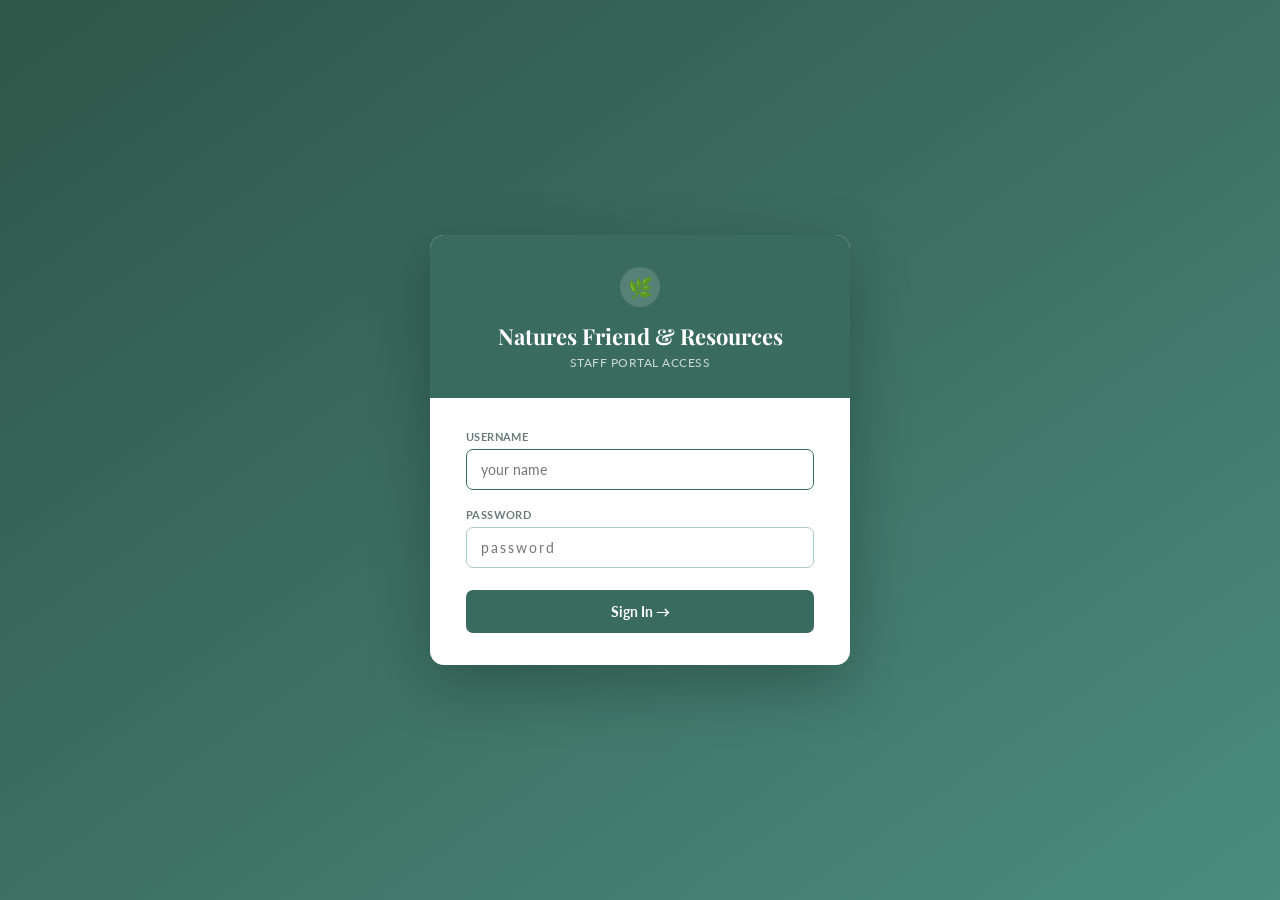
<file: index.html>
<!DOCTYPE html>
<html lang="en">
<head>
<meta charset="UTF-8">
<meta name="viewport" content="width=device-width, initial-scale=1.0">
<title>NFR Staff Portal — Sign In</title>
<link href="https://fonts.googleapis.com/css2?family=Playfair+Display:wght@600;700&family=Lato:wght@300;400;700&display=swap" rel="stylesheet">
<link rel="stylesheet" href="https://cdnjs.cloudflare.com/ajax/libs/font-awesome/6.5.1/css/all.min.css" crossorigin="anonymous">
<style>
  :root {
    --primary:  #3A6B5F;
    --primary2: #2E5548;
    --accent:   #E07B54;
    --light:    #F2F8F6;
    --border:   #A8CEBF;
    --text:     #2C2C2C;
    --muted:    #6B7B7A;
    --error:    #DC2626;
    --success:  #059669;
  }
  * { box-sizing: border-box; margin: 0; padding: 0; }

  /* ── LOGIN SCREEN ─────────────────────────────────────────────── */
  body.login-mode {
    font-family: 'Lato', sans-serif;
    background: linear-gradient(145deg, #2E5548 0%, #4A8C7E 100%);
    min-height: 100vh;
    display: flex; align-items: center; justify-content: center;
    padding: 20px;
  }

  .login-card {
    background: #fff;
    border-radius: 14px;
    width: 100%; max-width: 420px;
    box-shadow: 0 20px 60px rgba(0,0,0,.25);
    overflow: hidden;
  }

  .card-header {
    background: var(--primary);
    padding: 32px 36px 28px;
    text-align: center;
    color: #fff;
  }
  .card-header h1 {
    font-family: 'Playfair Display', serif;
    font-size: 22px; font-weight: 700;
    margin-bottom: 4px;
  }
  .card-header p {
    font-size: 12px; opacity: .75; letter-spacing: .5px; text-transform: uppercase;
  }
  .card-header .nfr-dot {
    display: inline-block; width: 40px; height: 40px; border-radius: 50%;
    background: rgba(255,255,255,.15); margin-bottom: 14px;
    font-size: 20px; line-height: 40px;
  }

  .card-body { padding: 32px 36px; }

  .step { display: none; }
  .step.active { display: block; }

  .field { margin-bottom: 18px; }
  .field label {
    display: block; font-size: 11px; font-weight: 700; color: var(--muted);
    text-transform: uppercase; letter-spacing: .4px; margin-bottom: 6px;
  }
  .field input {
    width: 100%; border: 1.5px solid var(--border); border-radius: 7px;
    padding: 11px 14px; font-family: 'Lato', sans-serif; font-size: 14px;
    color: var(--text); outline: none; transition: border-color .15s;
    background: #fff;
  }
  .field input:focus { border-color: var(--primary); }
  .field input[type=password] { letter-spacing: 2px; }

  .btn {
    width: 100%; padding: 13px; border: none; border-radius: 7px;
    font-family: 'Lato', sans-serif; font-size: 14px; font-weight: 700;
    cursor: pointer; transition: opacity .15s; margin-top: 4px;
  }
  .btn:hover { opacity: .88; }
  .btn-primary { background: var(--primary); color: #fff; }
  .btn-accent  { background: var(--accent);  color: #fff; }

  .msg {
    font-size: 13px; padding: 10px 14px; border-radius: 6px;
    margin-bottom: 16px; display: none;
  }
  .msg.error   { background: #FEE2E2; color: var(--error);   border: 1px solid #FECACA; display: block; }
  .msg.success { background: #D1FAE5; color: var(--success); border: 1px solid #A7F3D0; display: block; }

  .setup-intro {
    font-size: 13px; color: var(--muted); margin-bottom: 20px; line-height: 1.5;
  }
  .setup-intro strong { color: var(--primary); }

  .strength-bar { height: 4px; border-radius: 2px; margin-top: 6px; background: #E5E7EB; overflow: hidden; }
  .strength-fill { height: 100%; border-radius: 2px; transition: width .3s, background .3s; width: 0%; }

  .back-link {
    display: block; text-align: center; margin-top: 14px;
    font-size: 12px; color: var(--muted); cursor: pointer;
    text-decoration: underline;
  }
  .back-link:hover { color: var(--primary); }

  /* ── DASHBOARD SCREEN ────────────────────────────────────────────── */
  body.dashboard-mode {
    font-family: 'Lato', sans-serif;
    background: #EEF3F1;
    min-height: 100vh;
  }

  .dash-topbar {
    background: var(--primary);
    color: #fff;
    padding: 16px 28px;
    display: flex;
    align-items: center;
    justify-content: space-between;
    box-shadow: 0 2px 12px rgba(0,0,0,.15);
  }
  .dash-brand {
    font-family: 'Playfair Display', serif;
    font-size: 18px;
    font-weight: 700;
  }
  .dash-brand span { opacity: .65; font-size: 13px; font-weight: 400; margin-left: 10px; }
  .dash-user { font-size: 13px; opacity: .85; margin-right: 14px; }
  .btn-logout {
    background: rgba(255,255,255,.15);
    border: 1px solid rgba(255,255,255,.35);
    color: #fff;
    border-radius: 6px;
    padding: 7px 16px;
    font-family: 'Lato', sans-serif;
    font-size: 12px; font-weight: 700;
    cursor: pointer;
    transition: background .15s;
  }
  .btn-logout:hover { background: rgba(255,255,255,.25); }

  .dash-main {
    max-width: 900px;
    margin: 0 auto;
    padding: 40px 24px;
  }
  .dash-welcome {
    font-family: 'Playfair Display', serif;
    font-size: 26px;
    color: var(--primary2);
    margin-bottom: 6px;
  }
  .dash-sub {
    font-size: 13px;
    color: var(--muted);
    margin-bottom: 32px;
  }

  .portal-grid {
    display: grid;
    grid-template-columns: repeat(auto-fill, minmax(190px, 1fr));
    gap: 18px;
  }

  .portal-tile {
    background: #fff;
    border-radius: 12px;
    padding: 28px 20px 22px;
    text-align: center;
    cursor: pointer;
    text-decoration: none;
    color: inherit;
    box-shadow: 0 2px 8px rgba(0,0,0,.07);
    transition: transform .15s, box-shadow .15s;
    display: block;
  }
  .portal-tile:hover {
    transform: translateY(-3px);
    box-shadow: 0 8px 24px rgba(0,0,0,.12);
  }
  .tile-icon {
    width: 52px; height: 52px; border-radius: 50%;
    display: flex; align-items: center; justify-content: center;
    margin: 0 auto 14px;
    font-size: 22px;
    color: #fff;
  }
  .tile-label {
    font-size: 14px; font-weight: 700; color: var(--text);
    margin-bottom: 4px;
  }
  .tile-sub {
    font-size: 11px; color: var(--muted);
  }
</style>
</head>
<body class="login-mode" id="page-body">

<!-- ══════════════════════════════════════════════════════
     LOGIN CARD (shown when not logged in)
══════════════════════════════════════════════════════ -->
<div class="login-card" id="login-card">
  <div class="card-header">
    <div class="nfr-dot">🌿</div>
    <h1>Natures Friend &amp; Resources</h1>
    <p>Staff Portal Access</p>
  </div>

  <div class="card-body">

    <!-- Step 1: Username + Password -->
    <div class="step active" id="step-login">
      <div id="msg-login" class="msg"></div>
      <div class="field">
        <label>Username</label>
        <input type="text" id="login-username" placeholder="your name" autocomplete="username"
               onkeydown="if(event.key==='Enter') document.getElementById('login-password').focus()">
      </div>
      <div class="field">
        <label>Password</label>
        <input type="password" id="login-password" placeholder="password" autocomplete="current-password"
               onkeydown="if(event.key==='Enter') attemptLogin()">
      </div>
      <button class="btn btn-primary" onclick="attemptLogin()">Sign In →</button>
    </div>

    <!-- Step 2: First-time password setup -->
    <div class="step" id="step-setup">
      <div class="setup-intro">
        Welcome, <strong id="setup-name-label"></strong>! Set a password for your account to continue.
      </div>
      <div id="msg-setup" class="msg"></div>
      <div class="field">
        <label>Create Password</label>
        <input type="password" id="setup-password" placeholder="Choose a password" autocomplete="new-password"
               oninput="checkStrength()"
               onkeydown="if(event.key==='Enter') document.getElementById('setup-confirm').focus()">
        <div class="strength-bar"><div class="strength-fill" id="strength-fill"></div></div>
      </div>
      <div class="field">
        <label>Confirm Password</label>
        <input type="password" id="setup-confirm" placeholder="Type it again" autocomplete="new-password"
               onkeydown="if(event.key==='Enter') createPassword()">
      </div>
      <button class="btn btn-accent" onclick="createPassword()">Create Password &amp; Sign In →</button>
      <span class="back-link" onclick="goBackToLogin()">← Back</span>
    </div>

  </div>
</div>

<!-- ══════════════════════════════════════════════════════
     DASHBOARD (shown after login)
══════════════════════════════════════════════════════ -->
<div id="dashboard" style="display:none; width:100%;">
  <div class="dash-topbar">
    <div class="dash-brand">
      🌿 NFR Staff Portal
      <span id="dash-role-label"></span>
    </div>
    <div style="display:flex; align-items:center; gap:8px;">
      <span class="dash-user" id="dash-user-label"></span>
      <button class="btn-logout" onclick="NFRAuth.logout()">Sign Out</button>
    </div>
  </div>
  <div class="dash-main">
    <div class="dash-welcome" id="dash-welcome"></div>
    <div class="dash-sub">Select a portal below.</div>
    <div class="portal-grid" id="portal-grid"></div>
  </div>
</div>

<script src="js/auth.js"></script>
<script>
// ── Portal card definitions ─────────────────────────────────────────────────
var PORTAL_CARDS = [
  { key: 'agreements',        label: 'Agreement Portal',    sub: 'Create & manage agreements', icon: 'fa-file-signature', color: '#3A6B5F', href: 'agreement-portal.html'   },
  { key: 'po',                label: 'Purchase Orders',     sub: 'View & track POs',           icon: 'fa-box-open',       color: '#5A7FA3', href: 'po-portal.html'          },
  { key: 'jen',               label: 'Operations',          sub: "Jen's portal",               icon: 'fa-clipboard-list', color: '#7A5FA3', href: 'jen-portal.html'         },
  { key: 'calculator',        label: 'Proposal Calculator', sub: 'Build job estimates',        icon: 'fa-calculator',     color: '#C06A2E', href: 'proposal-calculator.html'},
  { key: 'contract',          label: 'Contract Builder',    sub: 'Generate contracts',         icon: 'fa-file-contract',  color: '#2E7D6E', href: 'contract.html'           },
  { key: 'flooring',          label: 'Flooring Work Orders',sub: 'Field work orders',          icon: 'fa-layer-group',    color: '#8A6A2E', href: 'flooring-workorder.html' },
  { key: 'training-manager',  label: 'Training Dashboard',  sub: 'Manager view',               icon: 'fa-graduation-cap', color: '#1C5A8A', href: 'training-manager.html'   },
  { key: 'training-employee', label: 'My Training',         sub: 'Daily training plan',        icon: 'fa-graduation-cap', color: '#1C5A8A', href: 'training-employee.html'  },
];

// ── Step flow helpers ────────────────────────────────────────────────────────
var pendingUsername = '';

function showStep(id) {
  document.querySelectorAll('.step').forEach(function(s){ s.classList.remove('active'); });
  document.getElementById(id).classList.add('active');
}

function showMsg(id, text, type) {
  var el = document.getElementById(id);
  el.className = 'msg ' + type;
  el.textContent = text;
}

function clearMsg(id) {
  var el = document.getElementById(id);
  el.className = 'msg';
  el.textContent = '';
}

function goBackToLogin() {
  pendingUsername = '';
  clearMsg('msg-login');
  showStep('step-login');
  setTimeout(function(){ document.getElementById('login-username').focus(); }, 50);
}

// ── Login flow ───────────────────────────────────────────────────────────────
function attemptLogin() {
  var username = document.getElementById('login-username').value.trim().toLowerCase();
  var password = document.getElementById('login-password').value;

  if (!username) { showMsg('msg-login', 'Please enter your username.', 'error'); return; }
  if (!password) { showMsg('msg-login', 'Please enter your password.', 'error'); return; }

  // Unknown user
  if (!NFRAuth.users[username]) {
    showMsg('msg-login', 'Username not recognized. Check with Jose.', 'error');
    return;
  }

  // First-time setup (no password yet)
  if (!NFRAuth.hasPassword(username)) {
    pendingUsername = username;
    document.getElementById('setup-name-label').textContent = NFRAuth.users[username].name;
    document.getElementById('setup-password').value = '';
    document.getElementById('setup-confirm').value = '';
    clearMsg('msg-setup');
    showStep('step-setup');
    setTimeout(function(){ document.getElementById('setup-password').focus(); }, 50);
    return;
  }

  // Attempt sign-in
  var result = NFRAuth.login(username, password);
  if (result.ok) {
    showDashboard(result.session);
  } else {
    showMsg('msg-login', 'Incorrect password. Try again.', 'error');
    document.getElementById('login-password').value = '';
    document.getElementById('login-password').focus();
  }
}

// ── First-time password creation ────────────────────────────────────────────
function createPassword() {
  var pw  = document.getElementById('setup-password').value;
  var cfm = document.getElementById('setup-confirm').value;
  if (!pw)          { showMsg('msg-setup', 'Please choose a password.', 'error'); return; }
  if (pw.length < 4){ showMsg('msg-setup', 'Password must be at least 4 characters.', 'error'); return; }
  if (pw !== cfm)   { showMsg('msg-setup', 'Passwords do not match.', 'error'); return; }

  NFRAuth.setPassword(pendingUsername, pw);
  showMsg('msg-setup', 'Password created! Signing you in…', 'success');

  setTimeout(function() {
    var result = NFRAuth.login(pendingUsername, pw);
    if (result.ok) showDashboard(result.session);
  }, 700);
}

// ── Password strength indicator ──────────────────────────────────────────────
function checkStrength() {
  var pw   = document.getElementById('setup-password').value;
  var fill = document.getElementById('strength-fill');
  var score = 0;
  if (pw.length >= 6)          score++;
  if (pw.length >= 10)         score++;
  if (/[A-Z]/.test(pw))        score++;
  if (/[0-9]/.test(pw))        score++;
  if (/[^A-Za-z0-9]/.test(pw)) score++;
  var pcts = ['0%','20%','40%','60%','80%','100%'];
  var cols = ['#E5E7EB','#EF4444','#F59E0B','#EAB308','#22C55E','#10B981'];
  fill.style.width      = pcts[score];
  fill.style.background = cols[score];
}

// ── Render dashboard ─────────────────────────────────────────────────────────
function showDashboard(session) {
  // Switch to dashboard layout
  document.getElementById('page-body').className = 'dashboard-mode';
  document.getElementById('login-card').style.display = 'none';
  document.getElementById('dashboard').style.display  = 'block';

  // Header info
  document.getElementById('dash-welcome').textContent   = 'Welcome, ' + session.name + '.';
  document.getElementById('dash-user-label').textContent = session.name;
  document.getElementById('dash-role-label').textContent = '· ' + capitalizeRole(session.role);

  // Render portal cards the user has access to
  var grid  = document.getElementById('portal-grid');
  var cards = PORTAL_CARDS.filter(function(c){ return session.portals.indexOf(c.key) !== -1; });

  grid.innerHTML = cards.map(function(c) {
    return '<a class="portal-tile" href="' + c.href + '">' +
      '<div class="tile-icon" style="background:' + c.color + '">' +
        '<i class="fa-solid ' + c.icon + '"></i>' +
      '</div>' +
      '<div class="tile-label">' + c.label + '</div>' +
      '<div class="tile-sub">'   + c.sub   + '</div>' +
    '</a>';
  }).join('');
}

function capitalizeRole(r) {
  return r ? (r.charAt(0).toUpperCase() + r.slice(1)) : '';
}

// ── Auto-login if session already exists ─────────────────────────────────────
window.addEventListener('DOMContentLoaded', function() {
  var session = NFRAuth.getSession();
  if (session && NFRAuth.users[session.user]) {
    showDashboard(session);
  } else {
    setTimeout(function(){ document.getElementById('login-username').focus(); }, 50);
  }
});
</script>
</body>
</html>
</file>
<file: css/training-styles.css>
/* ============================================================
   NFR Team Training Portal — styles.css
   Palette: Cream / Espresso / Terracotta / Sage
   ============================================================ */

/* ── reset & variables ────────────────────────────────────── */

*, *::before, *::after {
  box-sizing: border-box;
  margin: 0;
  padding: 0;
}

:root {
  --cream:       #FAF7F2;
  --cream-dark:  #F0EBE2;
  --espresso:    #2C1A0E;
  --espresso-60: rgba(44, 26, 14, 0.6);
  --terracotta:  #C4622D;
  --terracotta-light: #F0D5C5;
  --sage:        #7A9E7E;
  --sage-light:  #D4E6D5;
  --gold:        #C9A96E;

  --white:       #FFFFFF;
  --grey-100:    #F5F5F5;
  --grey-200:    #E8E8E8;
  --grey-300:    #CCCCCC;
  --grey-500:    #888888;
  --grey-700:    #444444;
  --green:       #3A8C4E;
  --green-light: #D6EFDB;
  --red:         #C0392B;
  --red-light:   #FDECEA;
  --yellow:      #E6A817;
  --yellow-light:#FFF5D6;
  --blue:        #7BAFD4;
  --blue-light:  #D6EAF8;

  --font-head: 'Playfair Display', Georgia, serif;
  --font-body: 'Lato', Arial, sans-serif;

  --shadow-sm:  0 1px 3px rgba(0,0,0,.08);
  --shadow-md:  0 4px 12px rgba(0,0,0,.10);
  --shadow-lg:  0 8px 24px rgba(0,0,0,.12);

  --radius-sm:  4px;
  --radius-md:  8px;
  --radius-lg:  12px;

  --transition: 0.18s ease;
}

html {
  font-size: 16px;
  -webkit-text-size-adjust: 100%;
}

body {
  font-family: var(--font-body);
  background: var(--cream);
  color: var(--espresso);
  line-height: 1.6;
  min-height: 100vh;
}

a {
  color: var(--terracotta);
  text-decoration: none;
}

a:hover {
  text-decoration: underline;
}

h1, h2, h3 {
  font-family: var(--font-head);
  line-height: 1.25;
}

/* ── shared utilities ─────────────────────────────────────── */

.visually-hidden {
  position: absolute;
  width: 1px;
  height: 1px;
  overflow: hidden;
  clip: rect(0 0 0 0);
}

/* ============================================================
   LOGIN PAGE
   ============================================================ */

.page-login {
  min-height: 100vh;
  display: flex;
  align-items: center;
  justify-content: center;
  background: var(--cream);
}

.login-card {
  background: var(--white);
  border-radius: var(--radius-lg);
  box-shadow: var(--shadow-lg);
  padding: 2.5rem 2rem;
  width: 100%;
  max-width: 400px;
  text-align: center;
}

.login-brand {
  margin-bottom: 1.5rem;
}

.login-logo {
  display: inline-flex;
  align-items: center;
  justify-content: center;
  width: 52px;
  height: 52px;
  background: var(--terracotta);
  border-radius: 50%;
  color: var(--white);
  font-size: 1.5rem;
  margin-bottom: 0.75rem;
}

.login-brand h1 {
  font-size: 1.5rem;
  color: var(--espresso);
}

.login-brand .brand-sub {
  font-size: 0.85rem;
  color: var(--grey-500);
  margin-top: 0.2rem;
}

.login-form {
  display: flex;
  flex-direction: column;
  gap: 1rem;
}

.login-form label {
  text-align: left;
  font-size: 0.875rem;
  font-weight: 600;
  color: var(--espresso);
}

.login-form input {
  width: 100%;
  padding: 0.65rem 0.9rem;
  border: 1.5px solid var(--grey-300);
  border-radius: var(--radius-sm);
  font-family: var(--font-body);
  font-size: 1rem;
  background: var(--cream);
  color: var(--espresso);
  transition: border-color var(--transition);
}

.login-form input:focus {
  outline: none;
  border-color: var(--terracotta);
  background: var(--white);
}

.btn-login {
  padding: 0.75rem 1rem;
  background: var(--terracotta);
  color: var(--white);
  border: none;
  border-radius: var(--radius-sm);
  font-family: var(--font-body);
  font-size: 1rem;
  font-weight: 700;
  cursor: pointer;
  transition: background var(--transition), transform var(--transition);
}

.btn-login:hover {
  background: #a84e22;
  transform: translateY(-1px);
}

.btn-login:active {
  transform: translateY(0);
}

.login-error {
  display: none;
  background: var(--red-light);
  color: var(--red);
  border: 1px solid #f5c6cb;
  border-radius: var(--radius-sm);
  padding: 0.6rem 0.9rem;
  font-size: 0.875rem;
  text-align: left;
}

.login-error.visible {
  display: block;
}

.login-footer {
  margin-top: 1.5rem;
  font-size: 0.8rem;
  color: var(--grey-500);
}

/* ============================================================
   SHARED HEADER
   ============================================================ */

.app-header {
  background: var(--espresso);
  color: var(--cream);
  padding: 0 1.5rem;
  height: 56px;
  display: flex;
  align-items: center;
  justify-content: space-between;
  gap: 1rem;
  position: sticky;
  top: 0;
  z-index: 100;
  box-shadow: var(--shadow-md);
}

.header-brand {
  display: flex;
  align-items: center;
  gap: 0.6rem;
  font-family: var(--font-head);
  font-size: 1.1rem;
  font-weight: 700;
  color: var(--cream);
  white-space: nowrap;
}

.header-brand .brand-dot {
  color: var(--terracotta);
}

.header-right {
  display: flex;
  align-items: center;
  gap: 1rem;
}

.header-name {
  font-size: 0.9rem;
  color: var(--cream);
  opacity: 0.85;
}

.header-timer {
  font-family: 'Courier New', monospace;
  font-size: 0.85rem;
  color: var(--gold);
  background: rgba(255,255,255,0.1);
  padding: 0.2rem 0.5rem;
  border-radius: var(--radius-sm);
}

.btn-logout {
  padding: 0.35rem 0.8rem;
  background: transparent;
  color: var(--cream);
  border: 1.5px solid rgba(255,255,255,0.35);
  border-radius: var(--radius-sm);
  font-family: var(--font-body);
  font-size: 0.8rem;
  cursor: pointer;
  transition: background var(--transition), border-color var(--transition);
}

.btn-logout:hover {
  background: rgba(255,255,255,0.1);
  border-color: rgba(255,255,255,0.6);
}

/* ============================================================
   EMPLOYEE PAGE
   ============================================================ */

.employee-main {
  max-width: 960px;
  margin: 0 auto;
  padding: 2rem 1.5rem 4rem;
}

/* Rest / no-training card */

.rest-card {
  background: var(--white);
  border-radius: var(--radius-lg);
  box-shadow: var(--shadow-md);
  padding: 3rem 2rem;
  text-align: center;
  margin-top: 3rem;
}

.rest-icon {
  font-size: 2.5rem;
  margin-bottom: 1rem;
}

.rest-card h2 {
  font-size: 1.5rem;
  color: var(--espresso);
  margin-bottom: 0.5rem;
}

.rest-card p {
  color: var(--grey-500);
}

/* Training card */

.training-card {
  background: var(--white);
  border-radius: var(--radius-lg);
  box-shadow: var(--shadow-md);
  overflow: hidden;
  border-top: 4px solid var(--accent, var(--terracotta));
}

.training-card > * {
  padding-left: 2rem;
  padding-right: 2rem;
}

.week-badge {
  display: inline-block;
  background: var(--cream-dark);
  color: var(--espresso-60);
  font-size: 0.8rem;
  font-weight: 700;
  letter-spacing: 0.04em;
  text-transform: uppercase;
  padding: 0.4rem 0.75rem;
  border-radius: 0 0 var(--radius-md) var(--radius-md);
  margin-bottom: 0;
  margin-top: 0;
  padding-left: 2rem;
  padding-right: 2rem;
}

.topic-title {
  font-size: 1.75rem;
  color: var(--espresso);
  padding-top: 1.25rem;
  padding-bottom: 0.5rem;
}

.completion-badge {
  display: inline-flex;
  align-items: center;
  gap: 0.4rem;
  background: var(--green-light);
  color: var(--green);
  font-size: 0.875rem;
  font-weight: 700;
  padding: 0.3rem 0.8rem;
  border-radius: 2rem;
  margin-bottom: 1rem;
}

.checkmark {
  font-size: 1rem;
}

.card-columns {
  display: grid;
  grid-template-columns: 1fr 1fr;
  gap: 1.5rem;
  padding-top: 1.25rem;
  padding-bottom: 1.25rem;
  border-top: 1px solid var(--grey-200);
  border-bottom: 1px solid var(--grey-200);
  margin-top: 0.5rem;
}

.section-heading {
  font-family: var(--font-body);
  font-size: 0.75rem;
  font-weight: 700;
  text-transform: uppercase;
  letter-spacing: 0.08em;
  color: var(--grey-500);
  margin-bottom: 0.6rem;
}

.objectives-list {
  list-style: none;
  padding: 0;
  margin-bottom: 1.25rem;
}

.objectives-list li {
  position: relative;
  padding-left: 1.1em;
  margin-bottom: 0.35rem;
  font-size: 0.925rem;
  color: var(--espresso);
}

.objectives-list li::before {
  content: '→';
  position: absolute;
  left: 0;
  color: var(--accent, var(--terracotta));
  font-size: 0.8em;
  top: 0.1em;
}

.resource-btn {
  display: inline-flex;
  align-items: center;
  gap: 0.4rem;
  padding: 0.5rem 1rem;
  background: var(--espresso);
  color: var(--cream);
  border-radius: var(--radius-sm);
  font-size: 0.875rem;
  font-weight: 600;
  text-decoration: none;
  transition: background var(--transition), transform var(--transition);
}

.resource-btn:hover {
  background: #3d2515;
  transform: translateY(-1px);
  text-decoration: none;
}

.resource-icon {
  font-size: 1rem;
}

.task-box {
  background: var(--cream-dark);
  border-left: 3px solid var(--accent, var(--terracotta));
  border-radius: 0 var(--radius-md) var(--radius-md) 0;
  padding: 1rem;
  margin-bottom: 1rem;
}

.task-box .section-heading {
  margin-bottom: 0.4rem;
}

.task-box p {
  font-size: 0.925rem;
  color: var(--espresso);
}

.tip-blockquote {
  background: var(--yellow-light);
  border-left: 3px solid var(--gold);
  border-radius: 0 var(--radius-md) var(--radius-md) 0;
  padding: 1rem;
  margin: 0;
}

.tip-label {
  display: block;
  font-size: 0.7rem;
  font-weight: 700;
  text-transform: uppercase;
  letter-spacing: 0.08em;
  color: var(--gold);
  margin-bottom: 0.3rem;
}

.tip-blockquote p {
  font-size: 0.9rem;
  font-style: italic;
  color: var(--grey-700);
}

/* Notes */

.notes-section {
  padding-top: 1.25rem;
  padding-bottom: 1.25rem;
}

.notes-area {
  width: 100%;
  padding: 0.75rem;
  border: 1.5px solid var(--grey-300);
  border-radius: var(--radius-sm);
  font-family: var(--font-body);
  font-size: 0.9rem;
  color: var(--espresso);
  background: var(--cream);
  resize: vertical;
  min-height: 90px;
  transition: border-color var(--transition);
  line-height: 1.6;
}

.notes-area:focus {
  outline: none;
  border-color: var(--accent, var(--terracotta));
  background: var(--white);
}

/* Complete button */

.complete-row {
  padding-top: 1rem;
  padding-bottom: 1.5rem;
  display: flex;
  align-items: center;
  gap: 1rem;
}

.mark-complete-btn {
  padding: 0.7rem 1.75rem;
  background: var(--green);
  color: var(--white);
  border: none;
  border-radius: var(--radius-sm);
  font-family: var(--font-body);
  font-size: 0.975rem;
  font-weight: 700;
  cursor: pointer;
  transition: background var(--transition), transform var(--transition);
}

.mark-complete-btn:hover {
  background: #2d7040;
  transform: translateY(-1px);
}

.mark-complete-btn.done {
  background: var(--grey-200);
  color: var(--grey-500);
  cursor: default;
}

.mark-complete-btn.done:hover {
  background: var(--grey-200);
  transform: none;
}

/* Week pills (employee page) */

.week-pills-wrap {
  margin-top: 2rem;
}

.week-pills-label {
  font-size: 0.75rem;
  font-weight: 700;
  text-transform: uppercase;
  letter-spacing: 0.07em;
  color: var(--grey-500);
  margin-bottom: 0.6rem;
}

.week-pills {
  display: flex;
  gap: 0.5rem;
  flex-wrap: wrap;
}

.pill {
  display: flex;
  flex-direction: column;
  align-items: center;
  justify-content: center;
  min-width: 52px;
  height: 52px;
  border-radius: var(--radius-md);
  font-size: 0.75rem;
  font-weight: 700;
  text-transform: uppercase;
  letter-spacing: 0.04em;
  user-select: none;
  cursor: default;
}

.pill-day {
  display: block;
  font-size: 0.7rem;
}

.pill-check {
  font-size: 0.85rem;
  margin-top: 0.1rem;
}

.pill.complete {
  background: var(--green-light);
  color: var(--green);
  border: 1.5px solid #a8d9b4;
}

.pill.missed {
  background: var(--red-light);
  color: var(--red);
  border: 1.5px solid #f5c6cb;
}

.pill.today {
  background: var(--yellow-light);
  color: var(--yellow);
  border: 1.5px solid #f5d990;
}

.pill.upcoming {
  background: var(--grey-100);
  color: var(--grey-500);
  border: 1.5px solid var(--grey-200);
}

/* ============================================================
   MANAGER PAGE
   ============================================================ */

.manager-main {
  max-width: 1280px;
  margin: 0 auto;
  padding: 1.75rem 1.5rem 4rem;
}

/* Week navigation */

.week-nav {
  display: flex;
  align-items: center;
  gap: 0.75rem;
  margin-bottom: 1.75rem;
  flex-wrap: wrap;
}

.week-nav-label {
  font-family: var(--font-head);
  font-size: 1.2rem;
  color: var(--espresso);
  flex: 1;
  min-width: 200px;
}

.btn-nav {
  padding: 0.45rem 1rem;
  background: var(--white);
  border: 1.5px solid var(--grey-300);
  border-radius: var(--radius-sm);
  font-family: var(--font-body);
  font-size: 0.85rem;
  font-weight: 600;
  color: var(--espresso);
  cursor: pointer;
  transition: background var(--transition), border-color var(--transition);
}

.btn-nav:hover {
  background: var(--cream-dark);
  border-color: var(--grey-500);
}

.btn-this-week {
  background: var(--espresso);
  color: var(--cream);
  border-color: var(--espresso);
}

.btn-this-week:hover {
  background: #3d2515;
  color: var(--white);
  border-color: #3d2515;
}

/* Employee grid */

.employee-grid {
  display: grid;
  grid-template-columns: repeat(3, 1fr);
  gap: 1.25rem;
  margin-bottom: 2.5rem;
}

.employee-col {
  min-width: 0;
}

.employee-card {
  background: var(--white);
  border-radius: var(--radius-lg);
  box-shadow: var(--shadow-md);
  overflow: hidden;
  height: 100%;
}

.accent-bar {
  height: 5px;
  width: 100%;
}

.card-body {
  padding: 1.25rem;
}

.emp-header-row {
  display: flex;
  align-items: flex-start;
  justify-content: space-between;
  gap: 0.5rem;
  margin-bottom: 0.6rem;
}

.emp-name {
  font-family: var(--font-head);
  font-size: 1.15rem;
  color: var(--espresso);
  font-weight: 700;
}

.emp-role {
  font-size: 0.78rem;
  color: var(--grey-500);
  margin-top: 0.1rem;
}

.week-tag {
  font-size: 0.75rem;
  font-weight: 700;
  background: var(--cream-dark);
  color: var(--espresso);
  padding: 0.2rem 0.55rem;
  border-radius: 2rem;
  white-space: nowrap;
  flex-shrink: 0;
}

.today-topic {
  font-size: 0.875rem;
  color: var(--grey-700);
  font-style: italic;
  margin-bottom: 0.9rem;
  min-height: 2.6em;
  line-height: 1.4;
}

/* Day pills on manager cards */

.day-pills {
  display: flex;
  gap: 0.35rem;
  margin-bottom: 1rem;
}

.day-pills .pill {
  flex: 1;
  min-width: 0;
  height: 44px;
  font-size: 0.65rem;
}

/* Stats */

.stats-row {
  display: flex;
  gap: 1rem;
  margin-bottom: 0.75rem;
}

.stat {
  display: flex;
  align-items: baseline;
  gap: 0.25rem;
}

.stat-value {
  font-family: var(--font-head);
  font-size: 1.3rem;
  color: var(--espresso);
  font-weight: 700;
}

.stat-label {
  font-size: 0.75rem;
  color: var(--grey-500);
}

.last-active {
  font-size: 0.8rem;
  color: var(--grey-500);
  margin-bottom: 0.6rem;
}

.last-note-section {
  font-size: 0.8rem;
  color: var(--grey-500);
  border-top: 1px solid var(--grey-200);
  padding-top: 0.6rem;
  margin-top: 0.2rem;
}

.last-note-label {
  font-weight: 700;
  color: var(--grey-500);
  margin-right: 0.3rem;
}

.last-note-text {
  color: var(--grey-700);
  font-style: italic;
}

.no-note {
  font-style: italic;
  color: var(--grey-300);
}

/* Detail table */

.detail-section-heading {
  font-family: var(--font-head);
  font-size: 1.1rem;
  color: var(--espresso);
  margin-bottom: 0.75rem;
}

.detail-table-wrap {
  background: var(--white);
  border-radius: var(--radius-lg);
  box-shadow: var(--shadow-md);
  overflow: auto;
}

.detail-table {
  width: 100%;
  border-collapse: collapse;
  font-size: 0.875rem;
}

.detail-table th {
  background: var(--espresso);
  color: var(--cream);
  padding: 0.7rem 1rem;
  text-align: left;
  font-family: var(--font-body);
  font-size: 0.8rem;
  font-weight: 700;
  text-transform: uppercase;
  letter-spacing: 0.05em;
  white-space: nowrap;
}

.detail-table td {
  padding: 0.75rem 1rem;
  vertical-align: top;
  border-bottom: 1px solid var(--grey-200);
}

.detail-table tr:last-child td {
  border-bottom: none;
}

.detail-table .row-today td {
  background: var(--yellow-light);
}

.day-cell {
  font-weight: 700;
  font-size: 0.82rem;
  color: var(--espresso);
  white-space: nowrap;
  width: 80px;
}

.day-cell small {
  display: block;
  color: var(--grey-500);
  font-weight: 400;
  font-size: 0.75rem;
  margin-top: 0.1rem;
}

.table-cell {
  min-width: 180px;
}

.cell-topic {
  font-size: 0.83rem;
  color: var(--espresso);
  margin-bottom: 0.3rem;
  line-height: 1.35;
}

.cell-badge {
  display: inline-block;
  font-size: 0.7rem;
  font-weight: 700;
  padding: 0.15rem 0.45rem;
  border-radius: 2rem;
  text-transform: uppercase;
  letter-spacing: 0.03em;
}

.badge-done     { background: var(--green-light);  color: var(--green);  }
.badge-today    { background: var(--yellow-light); color: var(--yellow); }
.badge-missed   { background: var(--red-light);    color: var(--red);    }
.badge-upcoming { background: var(--grey-100);     color: var(--grey-500); }

.cell-note {
  font-size: 0.75rem;
  color: var(--grey-500);
  font-style: italic;
  margin-top: 0.3rem;
}

.no-content-text {
  color: var(--grey-300);
}

/* ============================================================
   RESPONSIVE
   ============================================================ */

@media (max-width: 900px) {
  .employee-grid {
    grid-template-columns: 1fr;
  }
  .card-columns {
    grid-template-columns: 1fr;
  }
}

@media (max-width: 600px) {
  .app-header {
    padding: 0 1rem;
  }
  .employee-main,
  .manager-main {
    padding: 1rem 1rem 3rem;
  }
  .training-card > * {
    padding-left: 1rem;
    padding-right: 1rem;
  }
  .week-badge {
    padding-left: 1rem;
    padding-right: 1rem;
  }
  .topic-title {
    font-size: 1.3rem;
  }
  .header-timer {
    display: none;
  }
}
</file>
